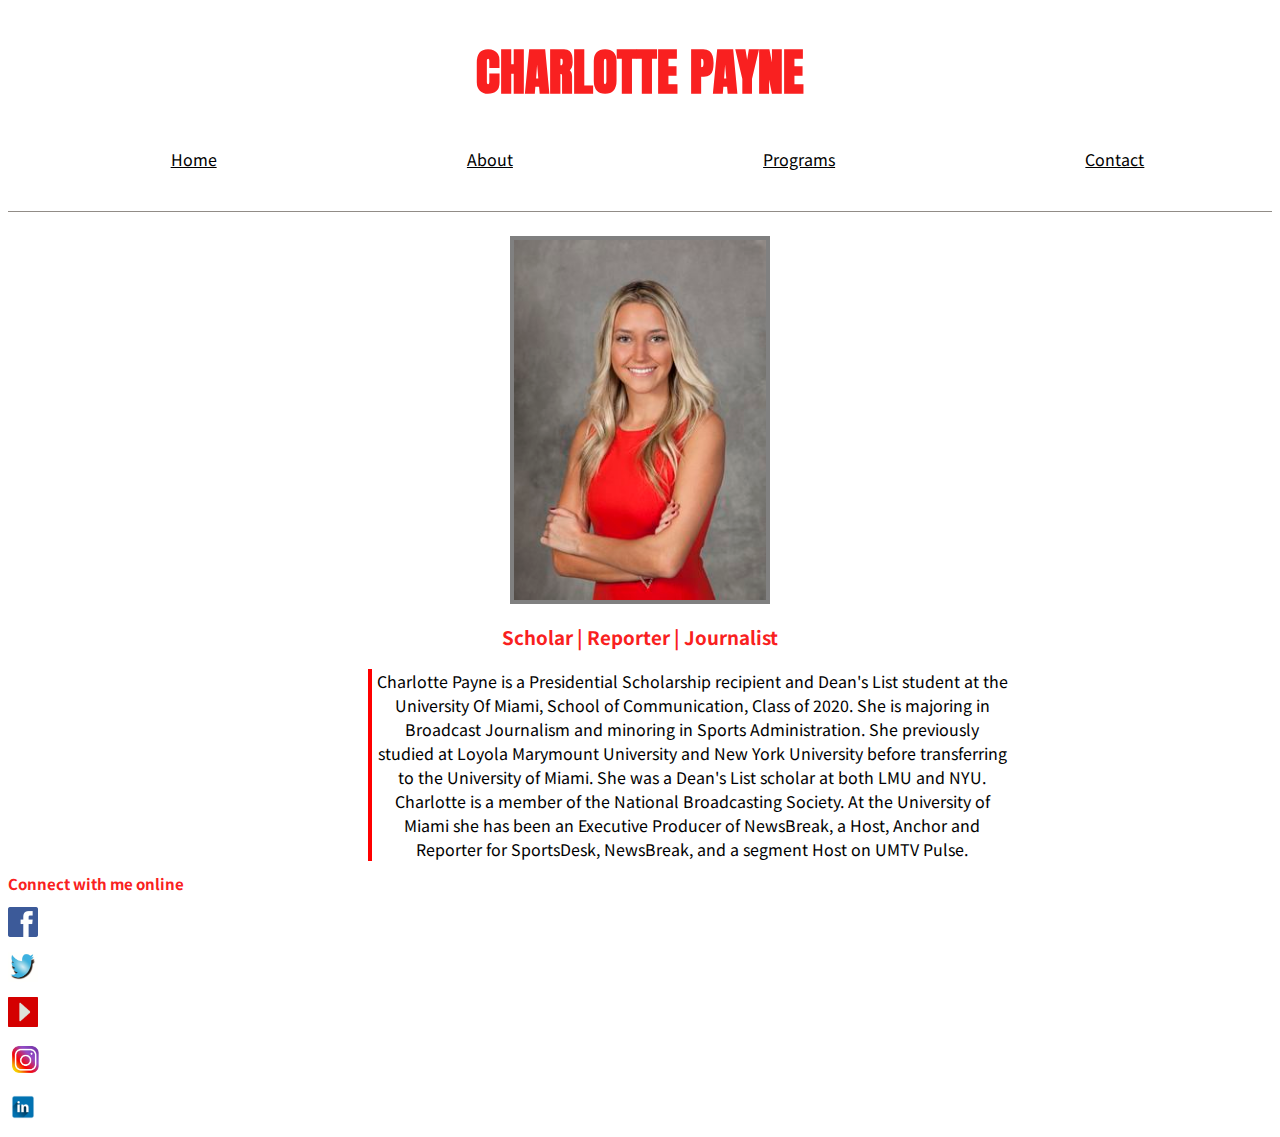
<file: index.html>
<!DOCTYPE html>
<html lang="en">
  <head>
    <meta charset="utf-8" />
    <title>CHARLOTTE PAYNE</title>
    <link href="css/style.css" rel="stylesheet" />
  </head>

  <body>
    <div id="wrapper">
    <header>
    <h1>CHARLOTTE PAYNE</h1>
    <nav>
      <ul>
          <li><a href="../index.html">Home</a></li>
          <li><a href="about/about.html">About</a></li>
          <li><a href="programs/programs.html">Programs</a></li>
          <li><a href="contact/contact.html">Contact</a></li>
      </ul>
      </nav>
    </header>
    <img src="img/charlottep.jpg" alt="charlotte payne" class="center"/>
    <main>
          <h3 id="scholar"> Scholar | Reporter | Journalist </h3>
          <p id="presidential">Charlotte Payne is a Presidential Scholarship recipient and Dean's List student at the University Of Miami, School of Communication, Class of 2020. She is majoring in Broadcast Journalism and minoring in Sports Administration. She previously studied at Loyola Marymount University and New York University before transferring to the University of Miami. She was a Dean's List scholar at both LMU and NYU. Charlotte is a member of the National Broadcasting Society. At the University of Miami she has been an Executive Producer of NewsBreak, a Host, Anchor and Reporter for SportsDesk, NewsBreak, and a segment Host on UMTV Pulse.</p>
    </main>

    <footer id="connect">
      <h2>Connect with me online</h2>
        <p><a href="https://www.facebook.com/Charlotte-Payne-TV-604856876648819/"><img src="img/facebook.png" alt="facebook" width="30" height="30"></a></p>
        <p><a href="https://twitter.com/CharlottePTV"><img src="img/twitter.jpg" alt="twitter" width="30" height="30"></a></p>
        <p><a href="https://www.youtube.com/channel/UCBHpgL1pQENjDlC0XNzZDDQ?view_as=subscriber"><img src="img/youtube.png" alt="youtube" width="30" height="30"></a></p>
        <p><a href="https://www.instagram.com/charlottepaynetv/"><img src="img/instagram.jpg" alt="instagram" width="35" height="35"></a></p>
        <p><a href="https://www.linkedin.com/in/charlotte-payne-7ab2b2125/"><img src="img/linkedin.png" alt="linked in" width="30" height="30"></a></p>
    </footer>
  </div>
  </body>
</html>
</file>
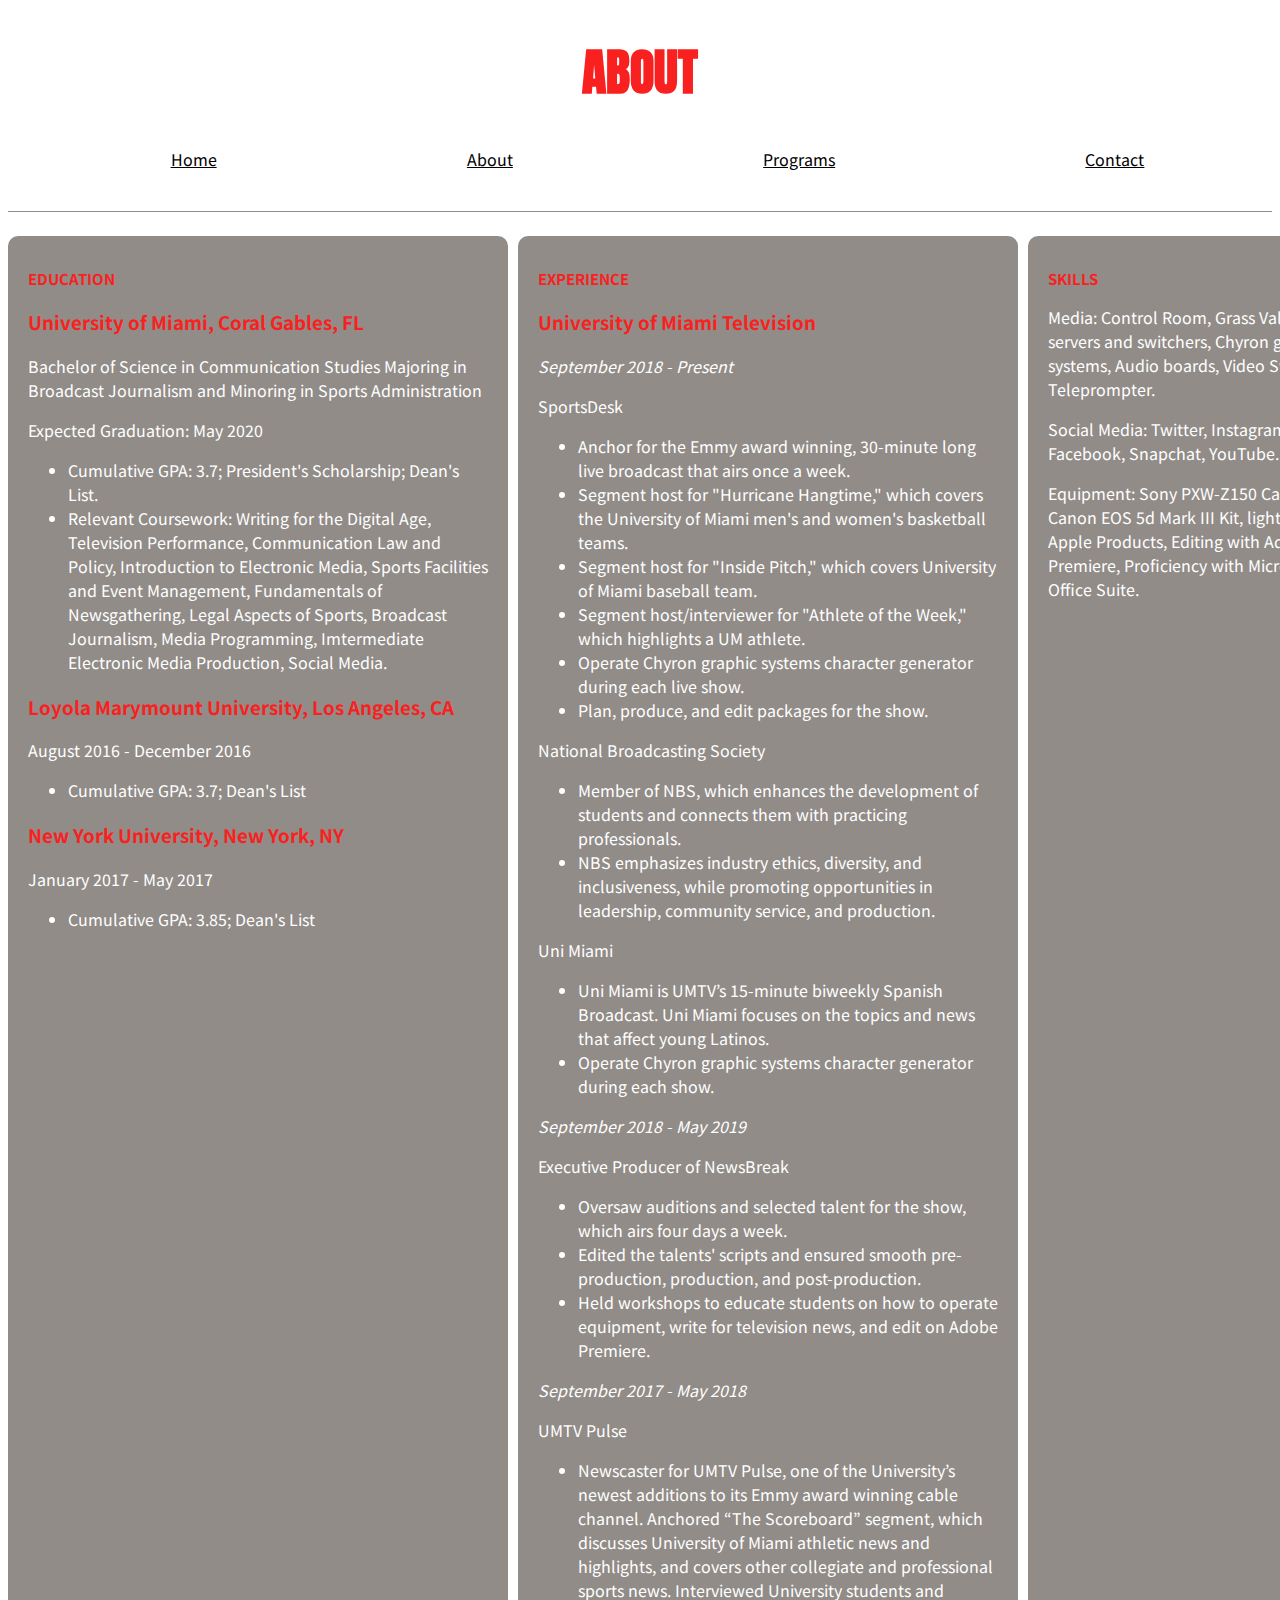
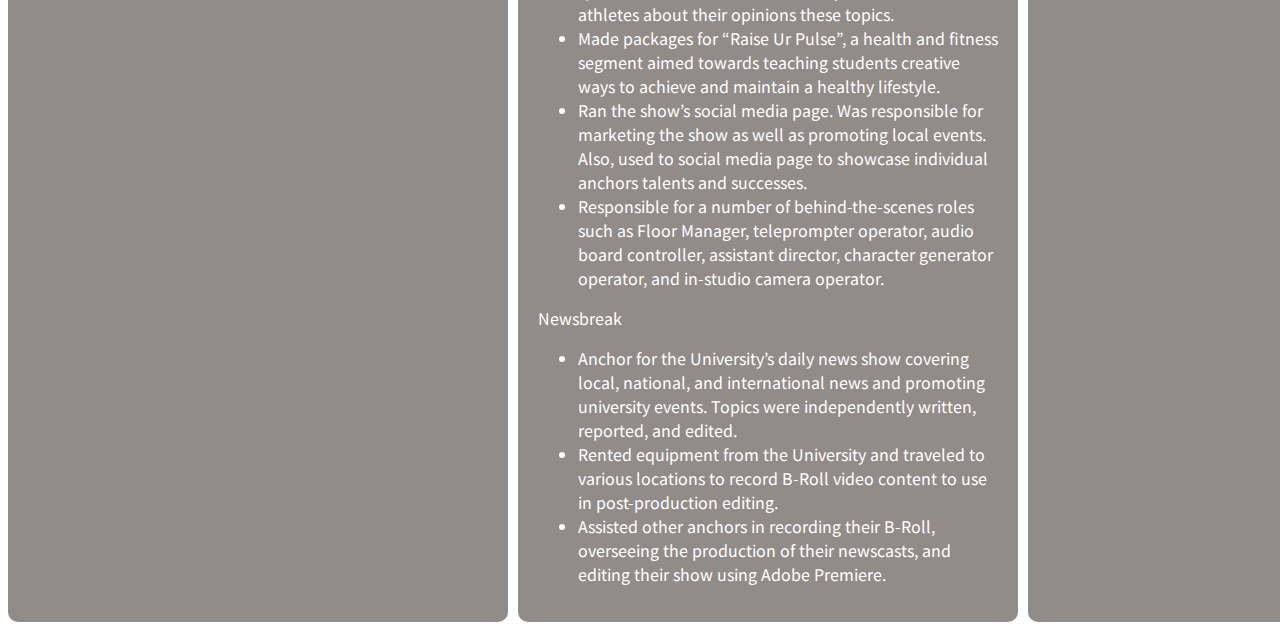
<file: about/about.html>
<!DOCTYPE html>
<html lang="en">
  <head>
    <meta charset="UTF-8" />
    <title>About | Charlotte Payne </title>
    <link href="../css/style.css" rel="stylesheet" />
  </head>

  <body>
    <div id="wrapper">
    <header>
      <h1>ABOUT</h1>

      <nav>
        <ul>
          <li><a href="../index.html">Home</a></li>
          <li><a href="../about/about.html">About</a></li>
          <li><a href="../programs/programs.html">Programs</a></li>
          <li><a href="../contact/contact.html">Contact</a></li>
        </ul>
      </nav>
    </header>
  <main>
  <div class="grid">
  <section id="boxb">
    <h2>EDUCATION</h2>
    <article>
      <h3> University of Miami, Coral Gables, FL </h3>
      <p> Bachelor of Science in Communication Studies Majoring in Broadcast Journalism and Minoring in Sports Administration </p>
      <p> Expected Graduation: May 2020 </p>
      <ul>
        <li> Cumulative GPA: 3.7; President's Scholarship; Dean's List.</li>
        <li> Relevant Coursework: Writing for the Digital Age, Television Performance, Communication Law and Policy, Introduction to Electronic Media, Sports Facilities and Event Management, Fundamentals of Newsgathering, Legal Aspects of Sports, Broadcast Journalism, Media Programming, Imtermediate Electronic Media Production, Social Media. </li>
      </ul>
    </article>

    <article>
      <h3> Loyola Marymount University, Los Angeles, CA </h3>
      <p> August 2016 - December 2016 <p>
        <ul>
          <li> Cumulative GPA: 3.7; Dean's List</li>
        </ul>
      </article>

      <article>
        <h3> New York University, New York, NY </h3>
        <p> January 2017 - May 2017 <p>
          <ul>
            <li> Cumulative GPA: 3.85; Dean's List</li>
          </ul>
        </article>
  </section>

  <section id="boxa">
    <h2>EXPERIENCE</h2>
    <article>
      <h3> University of Miami Television </h3>
      <p id="september"> September 2018 - Present </p>
      <p> SportsDesk </p>
      <ul>
        <li> Anchor for the Emmy award winning, 30-minute long live broadcast that airs once a week. </li>
        <li> Segment host for "Hurricane Hangtime," which covers the University of Miami men's and women's basketball teams. </li>
        <li> Segment host for "Inside Pitch," which covers University of Miami baseball team. </li>
        <li> Segment host/interviewer for "Athlete of the Week," which highlights a UM athlete. </li>
        <li> Operate Chyron graphic systems character generator during each live show. </li>
        <li> Plan, produce, and edit packages for the show. </li>
      </ul>
    </article>

    <article>
      <p> National Broadcasting Society </p>
      <ul>
        <li> Member of NBS, which enhances the development of students and connects them with practicing professionals. </li>
        <li> NBS emphasizes industry ethics, diversity, and inclusiveness, while promoting opportunities in leadership, community service, and production. </li>
      </ul>
    </article>

    <article>
      <p> Uni Miami </p>
      <ul>
        <li> Uni Miami is UMTV’s 15-minute biweekly Spanish Broadcast. Uni Miami focuses on the topics and news that affect young Latinos. </li>
        <li> Operate Chyron graphic systems character generator during each show. </li>
      </ul>
    </article>

    <article>
      <p id="may"> September 2018 - May 2019 </p>
      <p> Executive Producer of NewsBreak </p>
      <ul>
        <li> Oversaw auditions and selected talent for the show, which airs four days a week. </li>
        <li> Edited the talents' scripts and ensured smooth pre-production, production, and post-production. </li>
        <li> Held workshops to educate students on how to operate equipment, write for television news, and edit on Adobe Premiere. </li>
      </ul>
    </article>

    <article>
      <p id="september"> September 2017 - May 2018 </p>
      <p> UMTV Pulse </p>
      <ul>
        <li> Newscaster for UMTV Pulse, one of the University’s newest additions to its Emmy award winning cable channel. Anchored “The Scoreboard” segment, which discusses University of Miami athletic news and highlights, and covers other collegiate and professional sports news. Interviewed University students and athletes about their opinions these topics. </li>
        <li> Made packages for “Raise Ur Pulse”, a health and fitness segment aimed towards teaching students creative ways to achieve and maintain a healthy lifestyle. </li>
        <li> Ran the show’s social media page. Was responsible for marketing the show as well as promoting local events. Also, used to social media page to showcase individual anchors talents and successes. </li>
        <li> Responsible for a number of behind-the-scenes roles such as Floor Manager, teleprompter operator, audio board controller, assistant director, character generator operator, and in-studio camera operator. </li>
      </ul>
    </article>

    <article>
      <p> Newsbreak </p>
      <ul>
        <li> Anchor for the University’s daily news show covering local, national, and international news and promoting university events. Topics were independently written, reported, and edited. </li>
        <li> Rented equipment from the University and traveled to various locations to record B-Roll video content to use in post-production editing. </li>
        <li> Assisted other anchors in recording their B-Roll, overseeing the production of their newscasts, and editing their show using Adobe Premiere. </li>
      </ul>
    </article>
  </section>

  <section id="boxc">
    <h2>SKILLS</h2>
    <article>
      <p> Media: Control Room, Grass Valley K2 servers and switchers, Chyron graphic systems, Audio boards, Video Switcher, Teleprompter. </p>
      <p> Social Media: Twitter, Instagram, Facebook, Snapchat, YouTube. </p>
      <p> Equipment: Sony PXW-Z150 Camera, Canon EOS 5d Mark III Kit, light kits, Apple Products, Editing with Adobe Premiere, Proficiency with Microsoft Office Suite. </p>
    </article>

  </section>
</main>
</div>
</body>
</html>
</file>
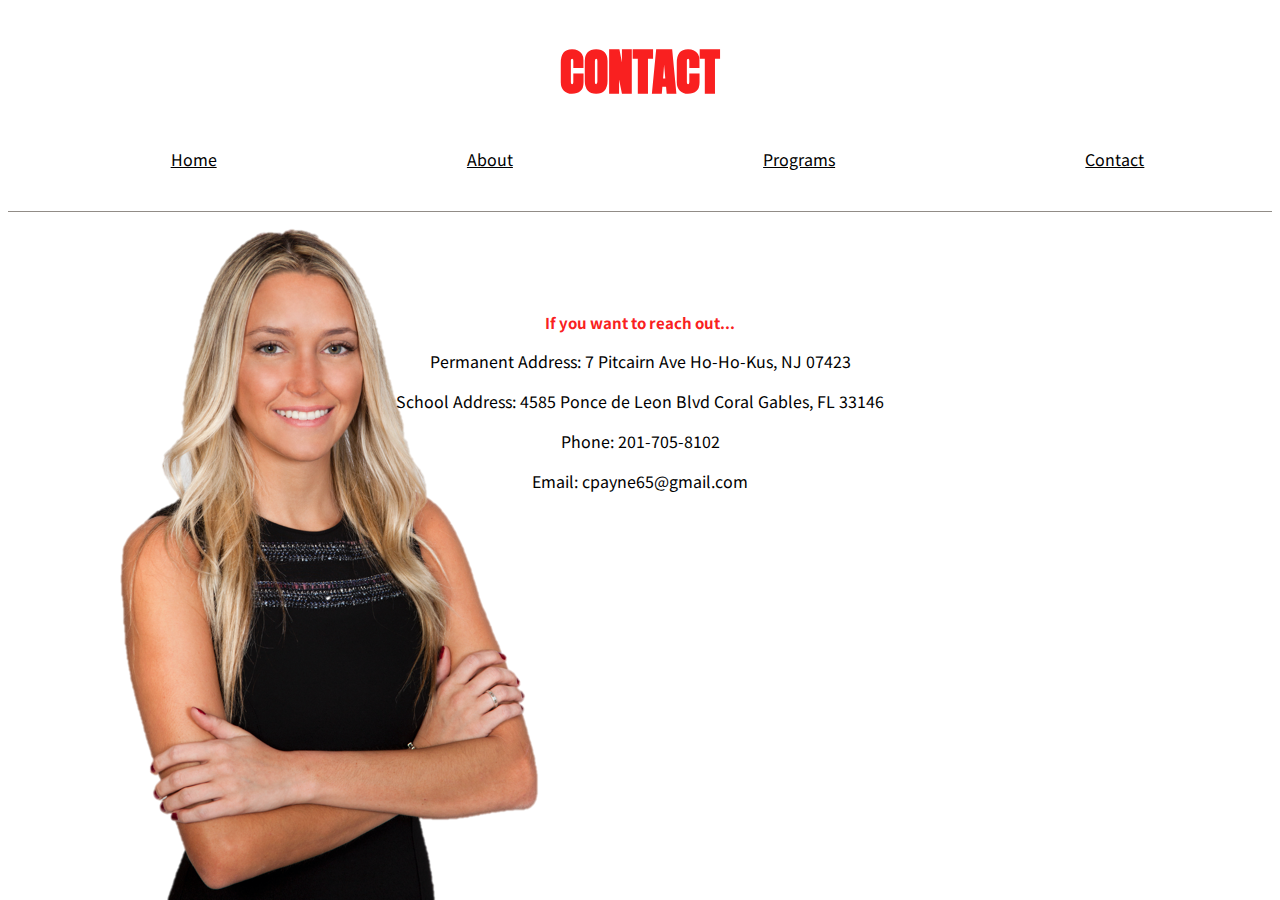
<file: contact/contact.html>
<!DOCTYPE html>
<html lang="en">
  <head>
    <meta charset="UTF-8" />
    <title>About | Charlotte Payne </title>
    <link href="../css/style.css" rel="stylesheet" />
  </head>

  <body id="bkg">
    <div id="wrapper">
    <header>
      <h1>CONTACT</h1>

      <nav>
        <ul>
          <li><a href="../index.html">Home</a></li>
          <li><a href="../about/about.html">About</a></li>
          <li><a href="../programs/programs.html">Programs</a></li>
          <li><a href="../contact/contact.html">Contact</a></li>
        </ul>
      </nav>

      <!-- <img src="../img/charlottepheadshot.jpg" alt="charlotte payne2" class="center"> -->
    </header>
   <main id="reach">
      <h2>If you want to reach out...</h2>
          <p> Permanent Address: 7 Pitcairn Ave Ho-Ho-Kus, NJ 07423 </p>
          <p> School Address: 4585 Ponce de Leon Blvd Coral Gables, FL 33146 </p>
          <p> Phone: 201-705-8102 </p>
          <p> Email: cpayne65@gmail.com </p>
    </main>
    </div>
</body>
</file>
<file: css/style.css>
@import url('https://fonts.googleapis.com/css?family=Noto+Sans+KR&display=swap');
@import url('https://fonts.googleapis.com/css?family=Anton&display=swap');

body {
  font-size: 16px;
  font-family: 'Noto Sans KR', sans-serif;
}

h1 {
  font-family: 'Anton', sans-serif;
  font-size: 50px;
  color: #F92020;
  text-align: center;
}

a:link {
color: rgb(0,0,0);
}

a:visited {
color: #918C87;
}

a:hover {
color: #F92020;
}

a:active {
color: rgb(0,0,0);
}

nav {
  border-bottom: 1px solid #918C87;
  padding-bottom: 1.5rem;
  margin-bottom: 1.5rem;
  text-align: center;
}

nav ul {
  list-style-type: none;
  display: flex;
  flex-direction: row;
  justify-content: space-around;
}

nav li {
  display: inline-block;
  margin-right: 5px;
  margin-top: 5px;
}

h3 {
  color: #F92020;
}

h2 {
  color: #F92020;
  font-size: 15px;
}

footer {
  font-size: 12px;
}

#wrapper {
  margin-right: auto;
  margin-left: auto;
  max-width: 960px;
  padding-right: 10px;
  padding-left: 10px;
}

.center {
  display: block;
  margin-left: auto;
  margin-right: auto;
  margin-bottom: 10px;
  margin-top: 10px;
  width: 20%;
  border: 4px solid gray;
}

.studio {
  display: block;
  margin-left: auto;
  margin-right: auto;
  margin-bottom: 10px;
  margin-top: 10px;
  width: 30%;
  border: 4px solid gray;
}

.studiob {
  margin-left: auto;
  margin-right: auto;
  margin-bottom: 5px;
  margin-top: 5px;
  text-align: center;
  color: #F92020;
  font-size: 17px;
}

.grid {
  display: grid;
  grid-template-columns: 500px 500px 350px;
  grid-template-row: 100px 100px 100px;
  grid-gap: 10px;
  background-color: #fff;
  color: #444;
}

#boxa {
  background-color: #918C87;
  color: #fff;
  border-radius: 10px;
  padding: 20px;
  font-size: 100%;
}

#boxb {
  background-color: #918C87;
  color: #fff;
  border-radius: 10px;
  padding: 20px;
  font-size: 100%;
}

#boxc {
  background-color: #918C87;
  color: #fff;
  border-radius: 10px;
  padding: 20px;
  font-size: 100%;
}

#sportsdesk {
  font-style: italic;
  display: block;
  margin-left: 5px;
  margin-bottom: 10px;
  width: 30%;
  border: 4px solid gray;
}

#miami {
  font-style: italic;
  display: block;
  margin-left: 5px;
  margin-bottom: 10px;
  width: 30%;
  border: 4px solid gray;
}

#olympic {
  font-style: italic;
  display: block;
  margin-left: 5px;
  margin-bottom: 10px;
  width: 30%;
  border: 4px solid gray;
}

#baseball {
  font-style: italic;
  display: block;
  margin-left: 5px;
  margin-bottom: 10px;
  width: 30%;
  border: 4px solid gray;
}

#reach {
  text-align: center;
  margin-top: 100px;
}

#communication {
  font-style: italic;
}

#presidential {
  display: absolute;
  margin-left: 360px;
  margin-bottom: 10px;
  width: 50%;
  text-align: justify;
  text-align: center;
  border-left: 4px solid red;
  padding-left: 4px;
}

#scholar {
  text-align: center;
}

#september {
  font-style: italic;
}

#may {
  font-style: italic;
}

#first {
  display: absolute;
  padding: center;
}

#second {
  display: absolute;
  padding: center;
}

#third {
  display: absolute;
  padding: center;
}

#fourth {
  display: absolute;
  padding: center;
}

#bkg {
  background-image: url("../img/shoulders.png");
  background-position: 40px 150px;
  background-attachment: fixed;
  background-repeat: no-repeat;
}
</file>
